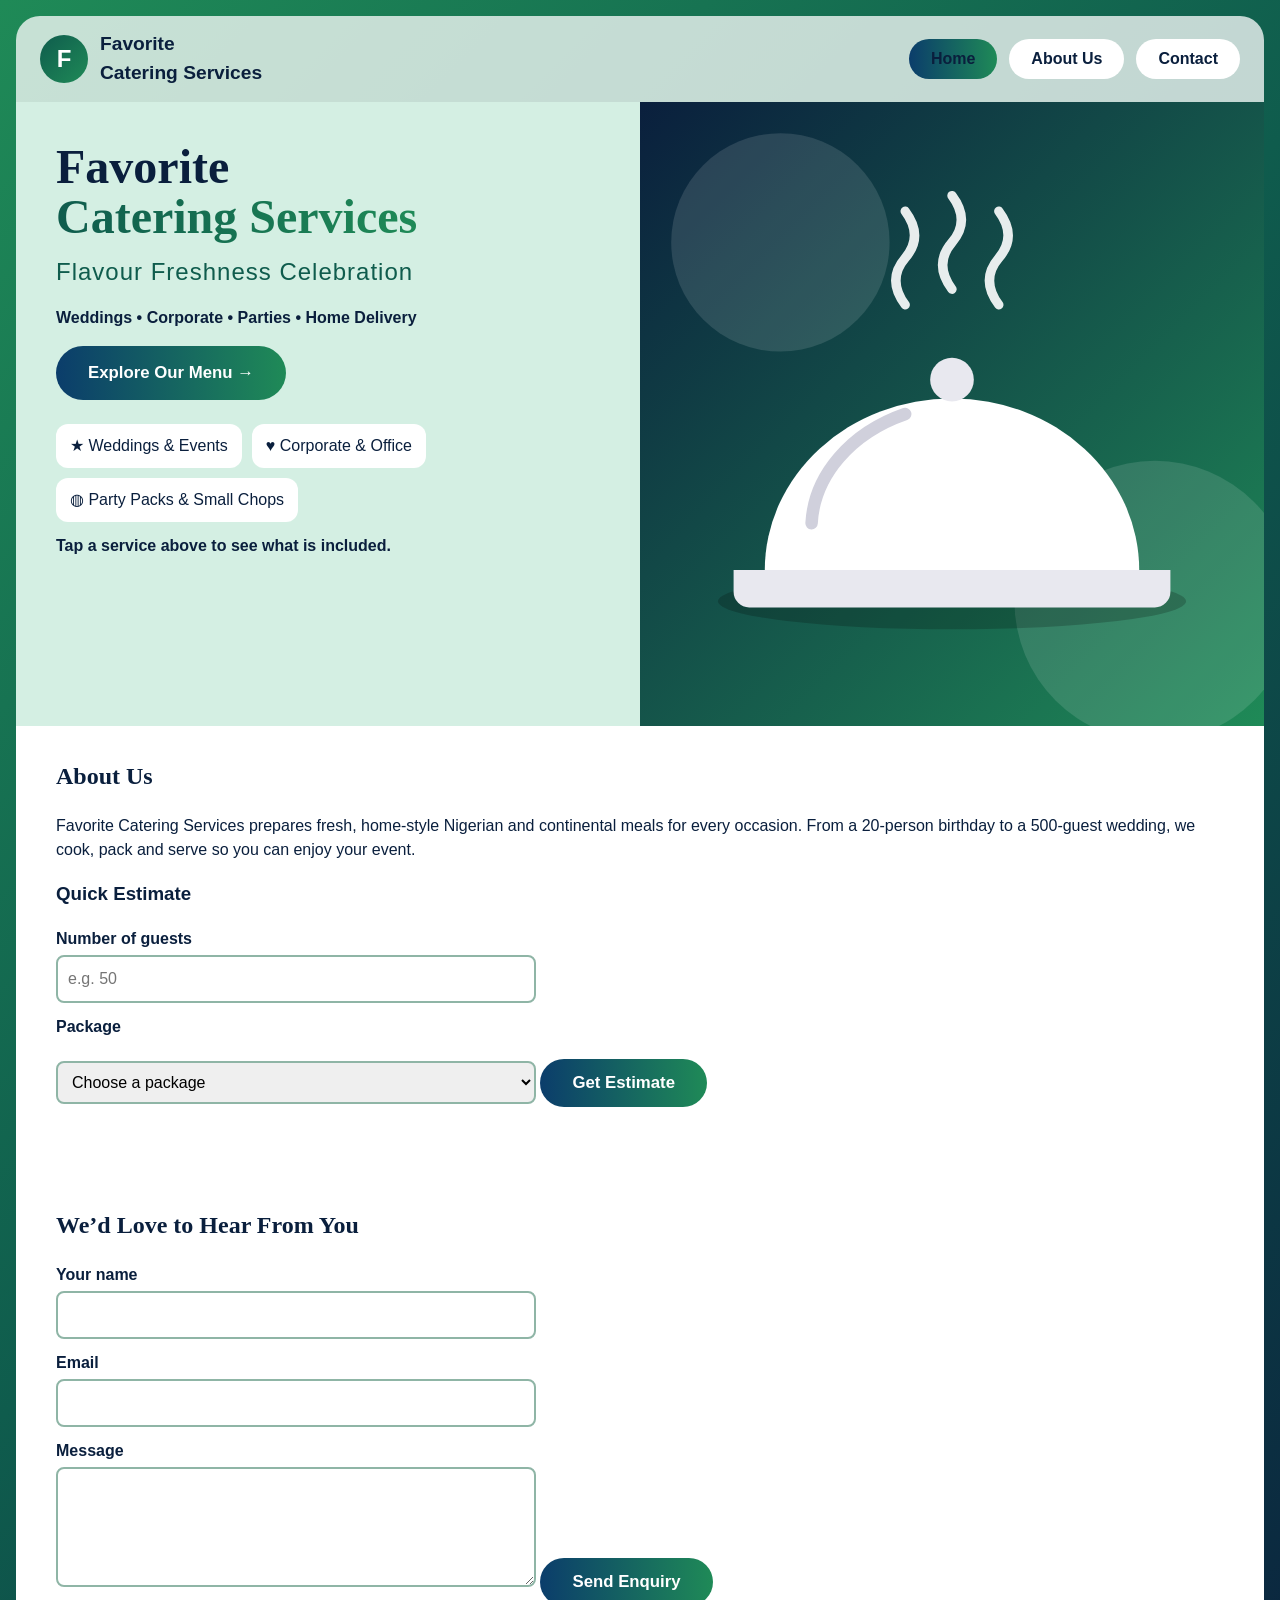
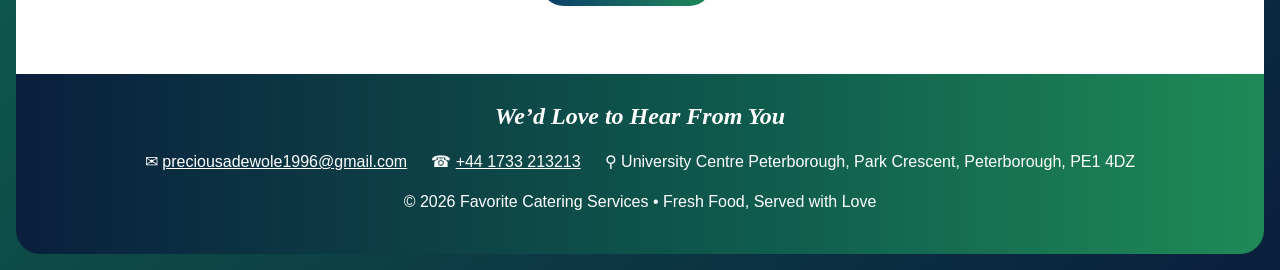
<file: index.html>
<!DOCTYPE html>
<html lang="en">
<head>
  <meta charset="UTF-8">
  <meta name="viewport" content="width=device-width, initial-scale=1">
  <meta name="description" content="Favorite Catering Services: weddings, corporate events, party packs and home delivery in Peterborough, UK.">
  <title>Favorite Catering Services</title>
  <link rel="stylesheet" href="assets/css/style.css">
</head>
<body>
  <header class="site-header">
    <a class="brand" href="#home"><span class="logo" aria-hidden="true">F</span> Favorite<br>Catering Services</a>
    <button class="nav-toggle" id="nav-toggle" aria-expanded="false" aria-controls="main-nav">Menu</button>
    <nav id="main-nav" aria-label="Main navigation">
      <a class="active" href="#home">Home</a>
      <a href="#about">About Us</a>
      <a href="#contact">Contact</a>
    </nav>
  </header>

  <main>
    <section id="home" class="hero">
      <div class="hero-text">
        <h1><span class="dark">Favorite</span><br><span class="gradient">Catering Services</span></h1>
        <p class="tagline">Flavour Freshness Celebration</p>
        <p class="keywords">Weddings • Corporate • Parties • Home Delivery</p>
        <a class="btn" href="#about">Explore Our Menu →</a>
        <ul class="tags">
          <li><button type="button" class="tag" data-info="Full buffet service, decor-ready serving stations and trained waiters for weddings and big celebrations.">★ Weddings &amp; Events</button></li>
          <li><button type="button" class="tag" data-info="Daily lunch boxes, boardroom buffets and conference catering delivered on time.">♥ Corporate &amp; Office</button></li>
          <li><button type="button" class="tag" data-info="Small chops, party jollof packs and grills for birthdays and house parties.">◍ Party Packs &amp; Small Chops</button></li>
        </ul>
        <p id="tag-info" class="info-box" aria-live="polite">Tap a service above to see what is included.</p>
      </div>
      <div class="hero-art" role="img" aria-label="Illustration of a covered serving dish with cutlery">
        <svg viewBox="0 0 400 400" xmlns="http://www.w3.org/2000/svg">
          <defs><linearGradient id="g" x1="0" y1="0" x2="1" y2="1"><stop offset="0" stop-color="#0a1f3d"/><stop offset="1" stop-color="#1f8a57"/></linearGradient></defs>
          <rect width="400" height="400" fill="url(#g)"/>
          <circle cx="90" cy="90" r="70" fill="#fff" opacity=".12"/>
          <circle cx="330" cy="320" r="90" fill="#fff" opacity=".12"/>
          <ellipse cx="200" cy="320" rx="150" ry="18" fill="#000" opacity=".2"/>
          <path d="M60 300h280v14a10 10 0 0 1-10 10H70a10 10 0 0 1-10-10z" fill="#e8e8ef"/>
          <path d="M80 300a120 110 0 0 1 240 0z" fill="#fff"/>
          <circle cx="200" cy="178" r="14" fill="#e8e8ef"/>
          <path d="M110 270a100 80 0 0 1 60-70" stroke="#d0d0dc" stroke-width="8" fill="none" stroke-linecap="round"/>
          <g stroke="#fff" stroke-width="6" stroke-linecap="round" fill="none" opacity=".9"><path d="M170 130q-12-16 0-30t0-30"/><path d="M200 120q-12-16 0-30t0-30"/><path d="M230 130q-12-16 0-30t0-30"/></g>
        </svg>
      </div>
    </section>

    <section id="about" class="panel">
      <h2>About Us</h2>
      <p>Favorite Catering Services prepares fresh, home-style Nigerian and continental meals for every occasion. From a 20-person birthday to a 500-guest wedding, we cook, pack and serve so you can enjoy your event.</p>
      <h3>Quick Estimate</h3>
      <form id="estimate-form" novalidate>
        <label for="guests">Number of guests</label>
        <input id="guests" type="number" min="10" max="1000" inputmode="numeric" placeholder="e.g. 50">
        <label for="package">Package</label>
        <select id="package">
          <option value="">Choose a package</option>
          <option value="6500">Standard Buffet (₦6,500 per guest)</option>
          <option value="3500">Small Chops (₦3,500 per guest)</option>
          <option value="12000">Premium Wedding (₦12,000 per guest)</option>
        </select>
        <button class="btn" type="submit">Get Estimate</button>
        <p id="estimate-result" class="info-box" aria-live="polite"></p>
      </form>
    </section>

    <section id="contact" class="panel">
      <h2>We’d Love to Hear From You</h2>
      <form id="contact-form" novalidate>
        <label for="name">Your name</label>
        <input id="name" type="text" autocomplete="name">
        <label for="email">Email</label>
        <input id="email" type="email" autocomplete="email">
        <label for="message">Message</label>
        <textarea id="message" rows="4"></textarea>
        <button class="btn" type="submit">Send Enquiry</button>
        <p id="contact-feedback" class="info-box" aria-live="polite"></p>
      </form>
    </section>
  </main>

  <footer class="site-footer">
    <h2>We’d Love to Hear From You</h2>
    <ul>
      <li>✉ <a href="mailto:preciousadewole1996@gmail.com">preciousadewole1996@gmail.com</a></li>
      <li>☎ <a href="tel:+441733213213">+44 1733 213213</a></li>
      <li>⚲ University Centre Peterborough, Park Crescent, Peterborough, PE1 4DZ</li>
    </ul>
    <p>© 2026 Favorite Catering Services • Fresh Food, Served with Love</p>
  </footer>

  <script src="assets/js/script.js"></script>
</body>
</html>
</file>
<file: assets/css/style.css>
/* Favorite Catering Services - main stylesheet */
:root { --dark:#0a1f3d; --green-dark:#0f5c4d; --navy-mid:#0b3d6b; --green:#1f8a57; --bg:#d4efe3; }
* { box-sizing: border-box; }
body { margin:0; font-family: "Segoe UI", Arial, sans-serif; color:var(--dark); line-height:1.5;
  background: linear-gradient(135deg, #1f8a57, #0f5c4d 45%, #0a1f3d); padding:16px; }
a { color:inherit; }
:focus-visible { outline:3px solid var(--dark); outline-offset:2px; }

/* Header and navigation */
.site-header { display:flex; flex-wrap:wrap; align-items:center; justify-content:space-between; gap:12px;
  background:rgba(255,255,255,.75); border-radius:24px 24px 0 0; padding:14px 24px; }
.brand { display:flex; align-items:center; gap:12px; font-weight:700; font-size:1.2rem; text-decoration:none; }
.logo { display:grid; place-items:center; width:48px; height:48px; border-radius:50%; color:#fff;
  background:linear-gradient(135deg,var(--green-dark),var(--green)); font-size:1.5rem; }
nav { display:flex; gap:12px; }
nav a { padding:8px 22px; border-radius:999px; background:#fff; text-decoration:none; font-weight:600; }
nav a.active { background:linear-gradient(90deg,var(--navy-mid),var(--green)); }
.nav-toggle { display:none; padding:8px 16px; border-radius:999px; border:0; background:#fff; font-weight:600; }

/* Hero */
.hero { display:grid; grid-template-columns:1fr 1fr; background:var(--bg); }
.hero-text { padding:40px; }
h1 { font-family: Georgia, serif; font-size:3rem; line-height:1.05; margin:0 0 12px; }
.gradient { background:linear-gradient(90deg,var(--green-dark),var(--green)); -webkit-background-clip:text; background-clip:text; color:transparent; }
.tagline { color:var(--green-dark); font-size:1.5rem; letter-spacing:1px; margin:8px 0; }
.keywords { font-weight:600; }
.btn { display:inline-block; padding:14px 32px; border:0; border-radius:999px; color:#fff; font-size:1.05rem; font-weight:600;
  text-decoration:none; cursor:pointer; background:linear-gradient(90deg,var(--navy-mid),var(--green)); }
.btn:hover { filter:brightness(1.08); }
.tags { list-style:none; display:flex; flex-wrap:wrap; gap:10px; padding:0; margin:24px 0 12px; }
.tag { padding:10px 14px; border:0; border-radius:12px; background:#fff; color:var(--dark); font:inherit; cursor:pointer; }
.tag:hover, .tag.selected { background:#b9e4cf; }
.info-box { min-height:1.5em; margin:12px 0 0; font-weight:600; }
.info-box.error { color:#b00020; }
.info-box.success { color:#0b6b2f; }
.hero-art svg { display:block; width:100%; height:100%; min-height:300px; object-fit:cover; }

/* Sections and forms */
.panel { background:#fff; padding:32px 40px; }
.panel h2 { font-family:Georgia, serif; margin-top:0; }
label { display:block; margin:12px 0 4px; font-weight:600; }
input, select, textarea { width:100%; max-width:480px; padding:10px; border:2px solid #8fb5a6; border-radius:8px; font:inherit; }
form .btn { margin-top:16px; }

/* Footer */
.site-footer { background:linear-gradient(90deg,#0a1f3d,#0f5c4d 60%,#1f8a57); color:#fff; text-align:center; padding:24px; border-radius:0 0 24px 24px; }
.site-footer h2 { font-family:Georgia, serif; font-style:italic; margin:0 0 12px; }
.site-footer ul { list-style:none; display:flex; flex-wrap:wrap; justify-content:center; gap:24px; padding:0; }

/* Responsive */
@media (max-width:760px) {
  .hero { grid-template-columns:1fr; }
  .hero-text { padding:24px; }
  h1 { font-size:2.3rem; }
  .nav-toggle { display:block; }
  nav { display:none; flex-direction:column; width:100%; }
  nav.open { display:flex; }
}
</file>
